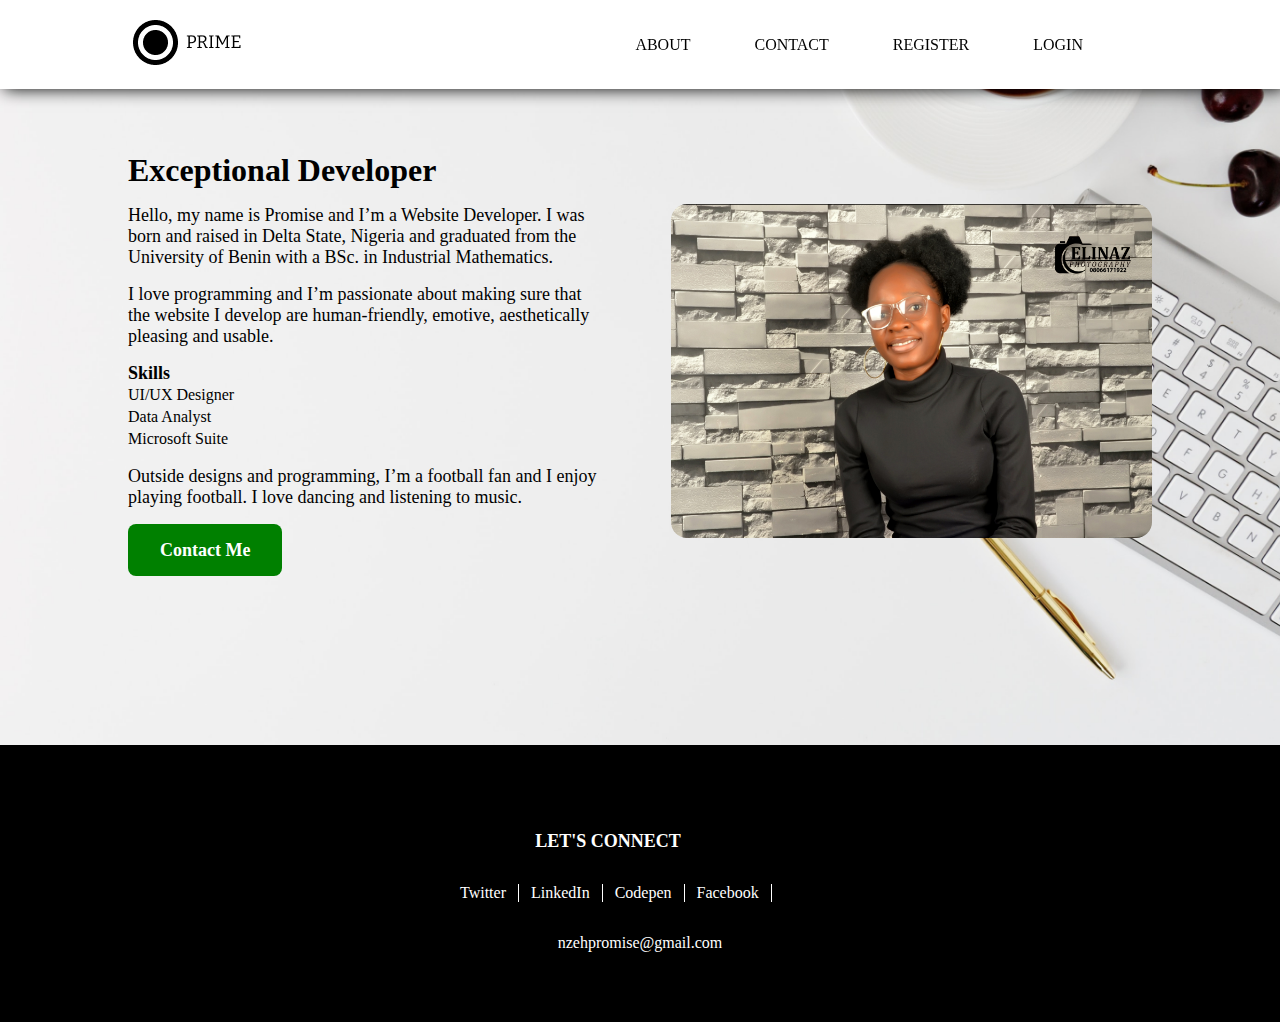
<file: index.html>
<!DOCTYPE html>
<html lang="en">
<head>
  <meta charset="UTF-8">
  <meta http-equiv="X-UA-Compatible" content="IE=edge">
  <meta name="viewport" content="width=device-width, initial-scale=1.0">
  <title>Home Page</title>
  <link href="style.css" rel="stylesheet" type="text/css">
</head>
<body>
  <header>
    <div class="h-box">
      <div class="container">
        <div class="main-header">
          <div class="logo">
            <img src="img/logo.png" alt="Company logo" >
          </div>
          <div class="right-section">
              <nav class="navigation">
                <ul>
                  <li><a href="index.html">ABOUT</a></li>
                  <li><a href="contact.html">CONTACT</a></li>
                  <li><a href="register.html">REGISTER</a></li>
                  <li><a href="login.html">LOGIN</a></li>                
                </ul>    
              </nav>
          </div>      
        </div>
      </div> 
    </div>     
  </header>
  <section>
    <div class="c-box">
      <div class="container">      
        <div class="main-section">        
          <div class="first-section">
            <h1>Exceptional Developer</h1>
            <div>
              <p>Hello, my name is Promise and I’m a Website Developer. I was born and raised in Delta State, Nigeria and graduated from the University of Benin with a BSc. in Industrial Mathematics.</p>
              <p>I love programming and I’m passionate about making sure that the website I develop are human-friendly, emotive, aesthetically pleasing and usable.</p>
              <h3>Skills</h3>
              <ul class="skills">
                <li>UI/UX Designer</li>
                <li>Data Analyst</li>
                <li>Microsoft Suite</li>
              </ul>
              <p>Outside designs and programming, I’m a football fan and I enjoy playing football. I love dancing and listening to music.</p>
            </div>
            <div class="b-box">
              <a href="contact.html" class="contact-me">Contact Me</a>
            </div>
            
          </div>
          <div class="second-section">
            <img class="profile-pic" src="img/pro.JPG" alt="web developer">
          </div>
        </div>
      </div>
    </div>
  </section>
  <footer>
    <div class="connect">
      <h3>LET'S CONNECT</h3>
      <div class="social-media">
        <ul>
          <li><a href="https://twitter.com/nzeh_promise2?t=Rl3wgaDroro_dx_-NViuSw&s=09" class="box">Twitter</a></li>
          <li><a href="https://www.linkedin.com/in/nzeh-promise-324311223/" class="box">LinkedIn</a></li>
          <li><a href="https://codepen.io/your-work" class="box">Codepen</a></li>
          <li><a href="https://web.facebook.com/?_rdc=1&_rdr" class="box">Facebook</a></li>
        </ul>
      </div>
      <p>nzehpromise@gmail.com</p>
    </div>
  </footer>
</body>
</html>
</file>
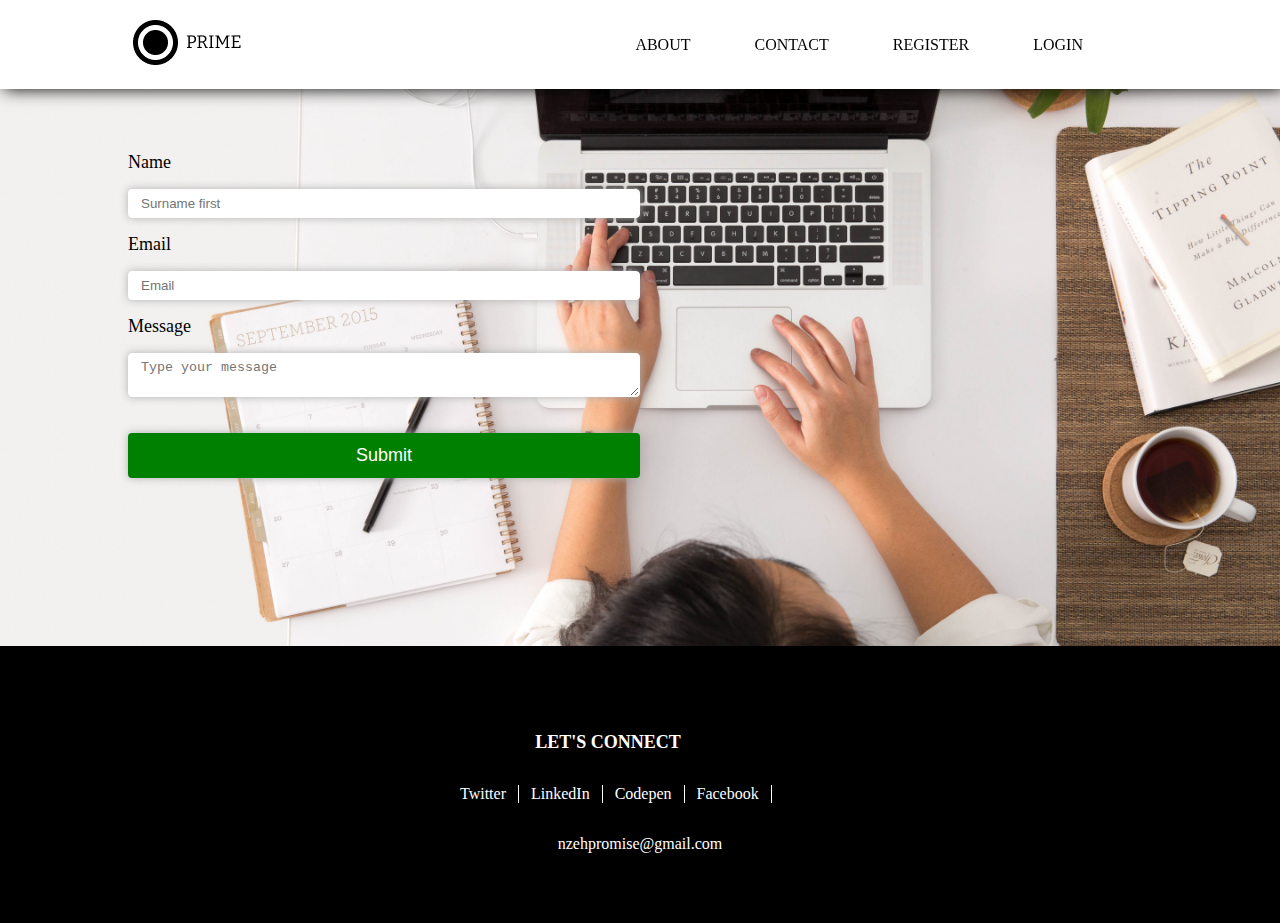
<file: contact.html>
<!DOCTYPE html>
<html lang="en">
<head>
  <meta charset="UTF-8">
  <meta http-equiv="X-UA-Compatible" content="IE=edge">
  <meta name="viewport" content="width=device-width, initial-scale=1.0">
  <title>Contact</title>
  <link href="style.css" rel="stylesheet" type="text/css">
</head>
<body>
  <header>
    <div class="h-box">
      <div class="container">
        <div class="main-header">
          <div class="logo">
            <img src="img/logo.png" alt="Company logo" >
          </div>
          <div class="right-section">
              <nav class="navigation">
                <ul>
                  <li><a href="index.html">ABOUT</a></li>
                  <li><a href="contact.html">CONTACT</a></li>
                  <li><a href="register.html">REGISTER</a></li>
                  <li><a href="login.html">LOGIN</a></li>                
                </ul>    
              </nav>
          </div>      
        </div>
      </div> 
    </div>     
  </header>
  <section>
    <div class="contact-box">
      <div class="container">
        <div class="main">
          <div class="first-section inputs">
            <div>
              <form>
                <label for="name">Name</label><br>
                <input type="text" placeholder="Surname first">
              </form>
            </div>
            <div>
                <form>
                  <label for="email">Email</label><br>
                  <input type="email" placeholder="Email">
                </form>
            </div>
            <div>
                <form>
                  <label for="name">Message</label><br>
                  <textarea name="" id="" colspan="30" rowspan="50" placeholder="Type your message"></textarea>
                </form>
            </div>
            <div>
                <form>
                  <button>Submit</button>
                  
                </form>
            </div>
          </div>       
        </div>
      </div>
    </div>
  </section>
  <footer>
    <div class="connect">
      <h3>LET'S CONNECT</h3>
      <div class="social-media">
        <ul>
          <li><a href="https://twitter.com/nzeh_promise2?t=Rl3wgaDroro_dx_-NViuSw&s=09" class="box">Twitter</a></li>
          <li><a href="https://www.linkedin.com/in/nzeh-promise-324311223/" class="box">LinkedIn</a></li>
          <li><a href="https://codepen.io/your-work" class="box">Codepen</a></li>
          <li><a href="https://web.facebook.com/?_rdc=1&_rdr" class="box">Facebook</a></li>
        </ul>
      </div>
      <p>nzehpromise@gmail.com</p>
    </div>
  </footer>
</body>
</html>
</file>
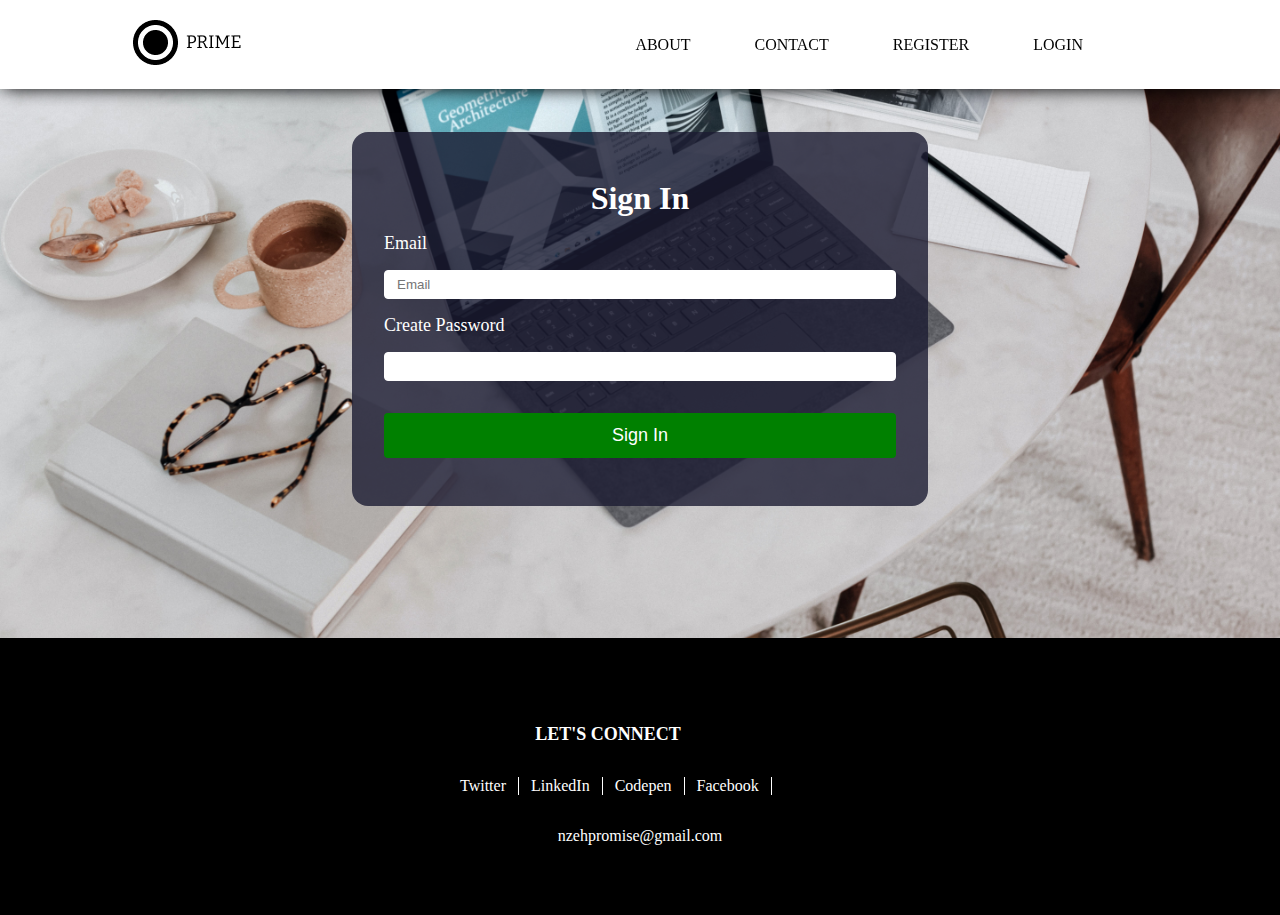
<file: login.html>
<!DOCTYPE html>
<html lang="en">
<head>
  <meta charset="UTF-8">
  <meta http-equiv="X-UA-Compatible" content="IE=edge">
  <meta name="viewport" content="width=device-width, initial-scale=1.0">
  <title>Login</title>
  <link href="style.css" rel="stylesheet" type="text/css">
</head>
<body>
  <header>
    <div class="h-box">
      <div class="container">
        <div class="main-header">
          <div class="logo">
            <img src="img/logo.png" alt="Company logo" >
          </div>
          <div class="right-section">
              <nav class="navigation">
                <ul>
                  <li><a href="index.html">ABOUT</a></li>
                  <li><a href="contact.html">CONTACT</a></li>
                  <li><a href="register.html">REGISTER</a></li>
                  <li><a href="login.html">LOGIN</a></li>                
                </ul>    
              </nav>
          </div>      
        </div>
      </div> 
    </div>     
  </header>
  <section>
    <div class="outer-section">
      <div class="register-section">
        <div class="inner-register">
          <h1>Sign In</h1>
          <div class="create">
            <form>
              <label for="email">Email</label><br>
              <input  type="email" placeholder="Email" >
            </form>
          </div>
          <div class="create-box">
            <form>
              <label for="password">Create Password</label><br>
              <input type="password" id="password">
            </form>
          </div>         
          <div>
            <form>
              <button class="button">Sign In</button>
            </form>
          </div>
        </div>      
      </div>
    </div>
    
  </section>
  <footer>
    <div class="connect">
      <h3>LET'S CONNECT</h3>
      <div class="social-media">
        <ul>
          <li><a href="https://twitter.com/nzeh_promise2?t=Rl3wgaDroro_dx_-NViuSw&s=09" class="box">Twitter</a></li>
          <li><a href="https://www.linkedin.com/in/nzeh-promise-324311223/" class="box">LinkedIn</a></li>
          <li><a href="https://codepen.io/your-work" class="box">Codepen</a></li>
          <li><a href="https://web.facebook.com/?_rdc=1&_rdr" class="box">Facebook</a></li>
        </ul>
      </div>
      <p>nzehpromise@gmail.com</p>
    </div>
  </footer>
</body>
</html>
</file>
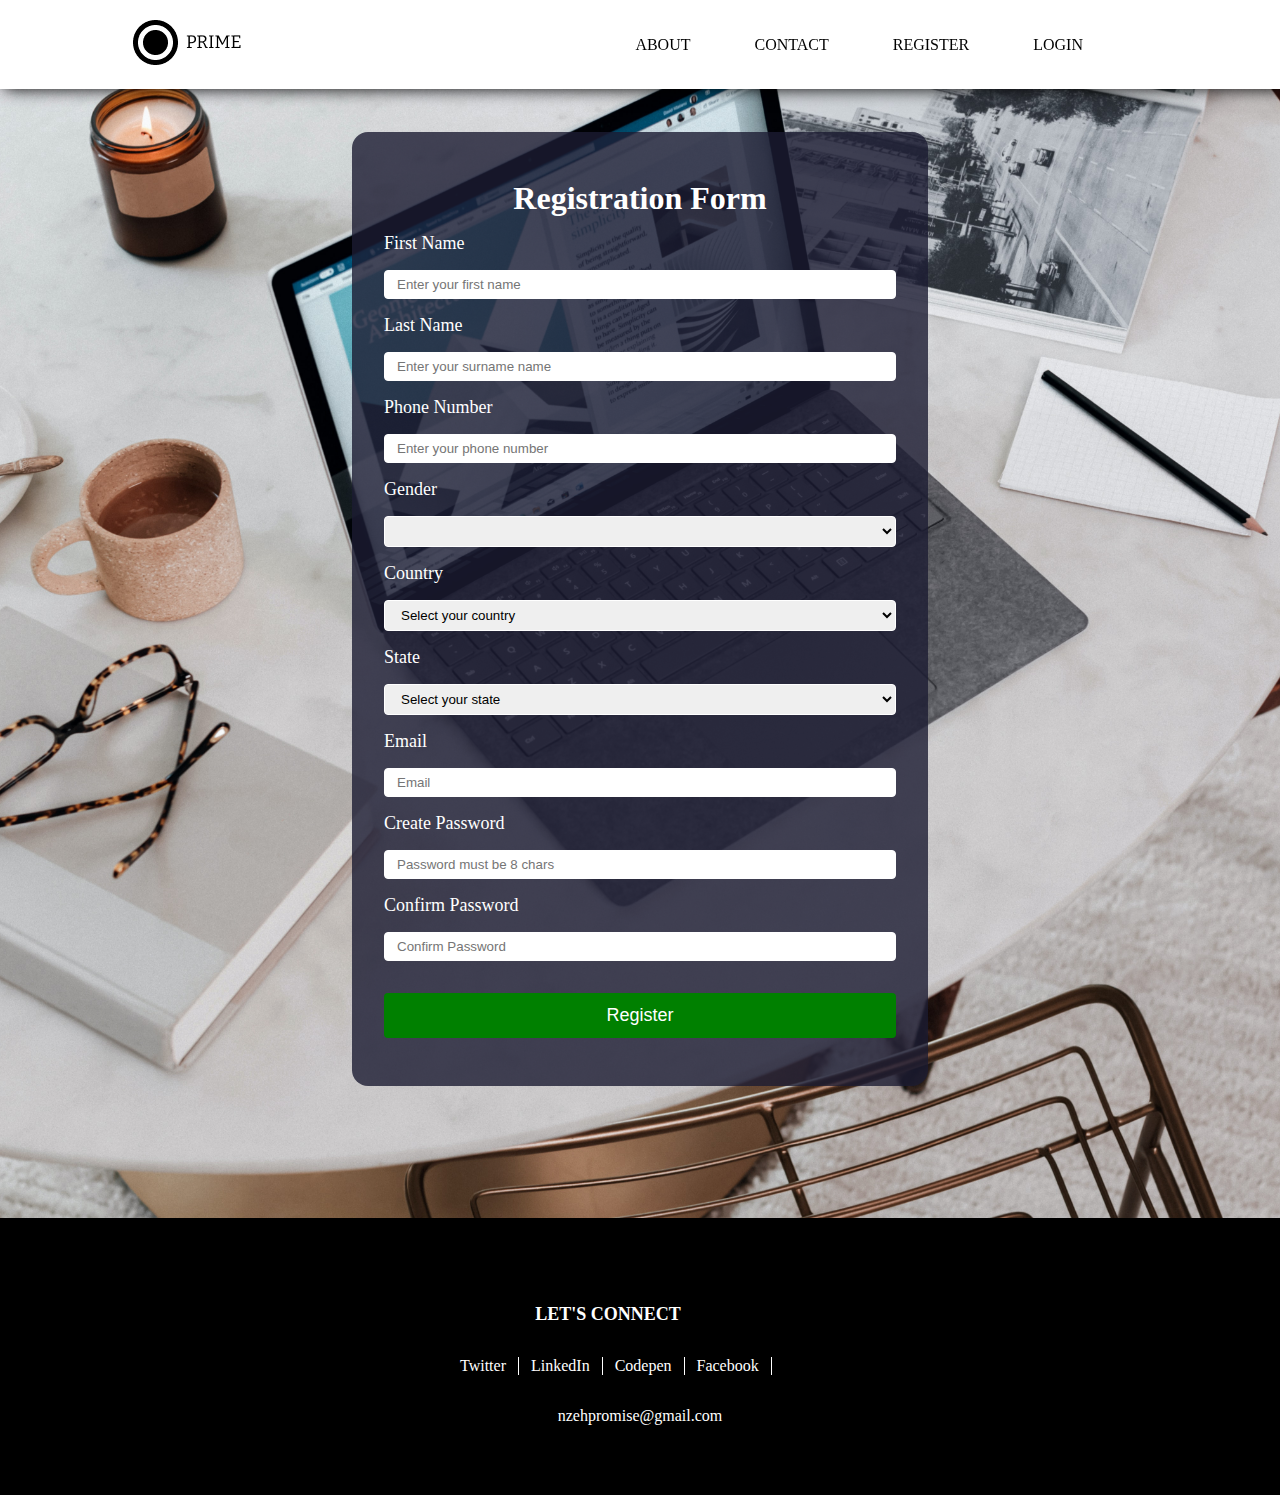
<file: register.html>
<!DOCTYPE html>
<html lang="en">
<head>
  <meta charset="UTF-8">
  <meta http-equiv="X-UA-Compatible" content="IE=edge">
  <meta name="viewport" content="width=device-width, initial-scale=1.0">
  <title>Register</title>
  <link href="style.css" rel="stylesheet" type="text/css">
</head>
<body>
  <header>
    <div class="h-box">
      <div class="container">
        <div class="main-header">
          <div class="logo">
            <img src="img/logo.png" alt="Company logo" >
          </div>
          <div class="right-section">
              <nav class="navigation">
                <ul>
                  <li><a href="index.html">ABOUT</a></li>
                  <li><a href="contact.html">CONTACT</a></li>
                  <li><a href="register.html">REGISTER</a></li>
                  <li><a href="login.html">LOGIN</a></li>                
                </ul>    
              </nav>
          </div>      
        </div>
      </div> 
    </div>     
  </header>
  <section>
    <div class="outer-section">
      <div class="register-section">
        <div class="inner-register">
          <h1>Registration Form</h1>
          <div class="create-box">
            <form>
              <label for="firstname">First Name</label><br>
              <input type="text" placeholder="Enter your first name">
            </form>
          </div>
          <div class="create-box">
            <form>
              <label for="lastname">Last Name</label><br>
              <input type="text" placeholder="Enter your surname name">
            </form>
          </div>
          <div class="create-box">
            <form>
              <label for="phone">Phone Number</label><br>
              <input type="text" placeholder="Enter your phone number">
            </form>
          </div>
          <div class="create-box">
            <form>
              <label for="gender" >Gender</label><br>
              <select name="" id="gender">
                <option></option>
                <option>Male</option>
                <option>Female</option>
                <option>Others</option>
              </select>
            </form>
          </div>
          <div class="create-box">
            <form>
              <label for="country" >Country</label><br>
              <select name="" id="country">
                <option>Select your country</option>
                <option>Cameroon</option>
                <option>Congo</option>
                <option>Egypt</option>
                <option>Ghana</option>
                <option>Mali</option>
                <option>Nigeria</option>
                <option>Senegal</option>
                <option>South Africa</option>
                <option>Kenya</option>   
                <option>Uganda</option>
              </select>
            </form>
          </div>
          <div class="create-box">
            <form>
              <label for="state" >State</label><br>
              <select name="" id="state">
                <option>Select your state</option>
                <option>Delta</option>
                <option>Edo</option>
                <option>Enugu</option>
                <option>Gombie</option>
                <option>Niger</option>
                <option>Cross River</option>
                <option>Rivers</option>
                <option>Sokoto</option>
                <option>Kaduna</option>   
                <option>Anambra</option>
              </select>
            </form>
          </div>
          <div class="create">
            <form>
              <label for="email">Email</label><br>
              <input  type="email" placeholder="Email" >
            </form>
          </div>
          <div class="create-box">
            <form>
              <label for="password">Create Password</label><br>
              <input type="password" id="password" placeholder="Password must be 8 chars" required pattern="[a-z A-Z">
            </form>
          </div>
          <div class="create-box">
            <form>
              <label for="confirmPassword">Confirm Password</label><br>
              <input type="password" id="confirmPassword" placeholder="Confirm Password" required pattern="[a-z A-Z">
            </form>
          </div>
          <div>
            <form>
              <button class="button">Register</button>
            </form>
          </div>
        </div>      
      </div>
    </div>
    
  </section>
  <footer>
    <div class="connect">
      <h3>LET'S CONNECT</h3>
      <div class="social-media">
        <ul>
          <li><a href="https://twitter.com/nzeh_promise2?t=Rl3wgaDroro_dx_-NViuSw&s=09" class="box">Twitter</a></li>
          <li><a href="https://www.linkedin.com/in/nzeh-promise-324311223/" class="box">LinkedIn</a></li>
          <li><a href="https://codepen.io/your-work" class="box">Codepen</a></li>
          <li><a href="https://web.facebook.com/?_rdc=1&_rdr" class="box">Facebook</a></li>
        </ul>
      </div>
      <p>nzehpromise@gmail.com</p>
    </div>
  </footer>
</body>
</html>
</file>
<file: style.css>
html, body {
  height: 100%;
  width: 100%;
}
* {
  padding: 0;
  margin: 0;
  box-sizing: border-box;
}
/* header */
.container {
  width: 80%;
  margin: 0 auto;
}
.h-box {
  width: 100%;
  position: fixed;
  background-color: white;
  box-shadow: 4px 0px 16px  black;
}
.main-header {
  display: flex;
  justify-content: space-between;
  align-items: center;
  padding: 20px 5px;
}
.right-section {
  display: flex;
  align-items: center;
}
.right-section ul{
  list-style: none;
  display: flex; 
}
.navigation li{
  margin-right: 64px;
}
a {
  text-decoration: none;
  color: black;
}
a:hover {
  text-decoration: none;
}

/*about*/
.c-box {
  width: 100%;
  background: url(img/bg.png) black;
  background-repeat: no-repeat;
  background-size: cover;
  background-position: center;
  padding: 32px 0;
}
.main-section {
  display: flex;
  justify-content: space-between;
  align-items: center;
  margin: 120px auto;
}
.profile-pic {
  max-width: 481px;
  min-height: 334px;
  border-radius: 16px;
}
.profile-pic:hover {
  border: none;
  border-right: solid 12px green;
  border-bottom: solid 12px green;
}
.first-section p, h3 {
  padding: 16px 64px 0 0;
  font-size: 18px;
}
.first-section ul {
 list-style: none;
}
.first-section li {
  padding: 2px 0;
}
.contact-me {
  border: 1px solid black;
  border-radius: 8px;
  padding: 16px 32px;
  background-color: green;
  color: white;
  font-size: 18px;
  font-weight: bold;
  border-style: none;
}
.b-box {
  padding: 32px 0;
}

/*footer*/
.connect {
  text-align: center;
  padding: 70px 0 ;
  color: white;
  background-color: black;
}
.social-media ul{
  display: flex;
  width: 30%;
  margin: 32px auto;
  list-style: none;
}
.social-media li {
  padding: 0 12px;
  border-right: 1px solid white;
}
 .box {
  color: white;
}

/* Contact */
.create-contact {
  padding: 120px 0;
}
.main {
  margin: 120px auto;
}
input[type="text"], input[type="email"], textarea, button, input[type="password"], select {
  width: 50%;
  padding: 6px 12px;
  margin: 16px 0;
  border-radius: 4px;
  outline: none;
  border: 1px solid white;
  box-shadow: 0 0 8px #B0B0B0;
}
label, button {
  font-size: 18px;
}
button {
  background: green;
  padding: 12px;
  cursor: pointer;
  color: #ffffff;
  border: none;
  border-radius: 4px;
}
.contact-box {
  width: 100%;
  background: url(img/a.jpg) rgb(54, 11, 140);
  background-repeat: no-repeat;
  background-size: cover;
  background-position: center;
  padding: 32px 0;
}

/* register */
.outer-section {
  background: url(img/w.jpg) white;
  background-repeat: no-repeat;
  background-size: cover;
  background-position: center;
  padding: 32px 0;
}
.register-section {
  padding: 100px 0;
  width: 45%;
  margin: 0 auto;
  
}
.inner-register {
  background-color: rgba(27, 27, 50, 0.8);
  padding: 32px;
  border-radius: 16px;
}
.create-box input[type="text"],  input[type="password"], select {
  width:100%;
  box-shadow: none;
}
.create-box label {
  color: white;
}
.create input[type="email"] {
  width:100%;
  box-shadow: none;
}
.create label {
  color:white;
}
.button {
  width:100%;
  box-shadow: none;
}
.inner-register h1 {
  padding: 16px 0;
  color: white;
  text-align: center;
}
</file>
